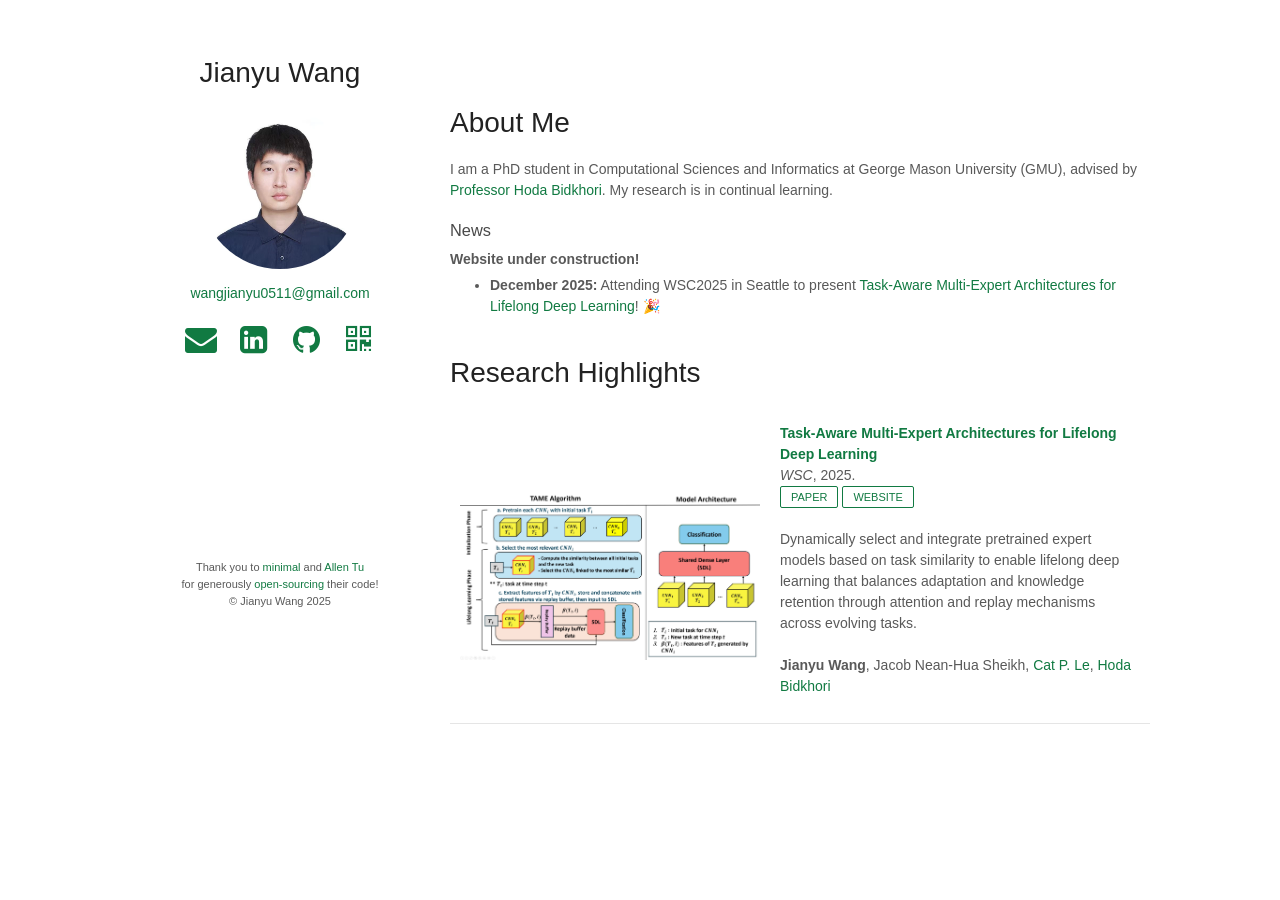
<file: index.html>
<!doctype html>
<html>

<head>
    <!-- Meta -->
    <meta charset="utf-8">
    <meta http-equiv="X-UA-Compatible" content="chrome=1">
    <meta name="viewport" content="width=device-width">
    <meta name="description"
        content="Jianyu Wang is a PhD student in Computational Sciences and Informatics at George Mason University. His research focuses on continual learning.">
    <meta name="keywords"
        content="Jianyu Wang, George Mason University, GMU, CSI, Computational Sciences and Informatics, PhD student, Hoda Bidkhori, continual learning, lifelong learning, continual deep learning, continual machine learning, continual neural networks, continual learning research, research, academic, computer science, artificial intelligence, machine learning, deep learning, neural networks, AI research, PhD research">
    <!-- Title -->
    <title>Jianyu Wang | CSI PhD @ GMU</title>

    <!-- Favicon -->
    <link rel="icon" type="image/x-icon" href="./static/images/gm.png">

    <!-- Stylesheets -->
    <link rel="stylesheet" href="stylesheets/styles.css">
    <link rel="stylesheet" href="stylesheets/extra_min_styles.css">
    <link rel="stylesheet" href="stylesheets/zoom_containers.css">
    <link rel="stylesheet" href="stylesheets/css/academicons.min.css">
    <link rel="stylesheet" href="stylesheets/css/font-awesome.css">

    <!-- Google Analytics -->
    <script async src="https://www.googletagmanager.com/gtag/js?id=G-5MJTNBEPMB"></script>
    <script>
        window.dataLayer = window.dataLayer || [];
        function gtag() { dataLayer.push(arguments); }
        gtag('js', new Date());
        gtag('config', 'G-5MJTNBEPMB');
    </script>
</head>

<body data-new-gr-c-s-check-loaded="8.876.0" data-gr-ext-installed="">
    <div class="wrapper">
        <!-- HEADER -->
        <header>
            <h1 align="center">Jianyu Wang</h1>
            <div style="margin-bottom: 10px" align="center">
                <a href="./static/images/Headshot.png">
                    <picture>
                        <source srcset="./static/images/Headshot.webp" type="image/webp">
                        <img src="./static/images/Headshot.webp" alt="Portrait" class="portrait">
                    </picture>
                </a>
                <center>
                    <p>
                        <a href="mailto:wangjianyu0511@gmail.com">wangjianyu0511@gmail.com</a>
                    </p>
                </center>

                <div class="icon-grid">
                    <!-- <a href="./files/AllenTu_CV.pdf"><i class="ai ai-cv"></i></a>
                    <a href="https://scholar.google.com/citations?user=sqPGyG4AAAAJ&hl"><i
                            class="ai ai-google-scholar"></i></a> -->
                    <a href="mailto:wangjianyu0511@gmail.com"><i class="fa fa-envelope"></i></a>
                    <a href="https://www.linkedin.com/in/jianyu-wang-91a863255/"><i
                            class="fa fa-linkedin-square"></i></a>
                    <a href="https://github.com/JianyuWang0511"><i class="fa fa-github"></i></a>
                    <!-- <a href="https://www.youtube.com/@tuallen"><i class="fa fa-youtube"></i></a>
                    <a href="https://twitter.com/tuallen_"><i class="fa fa-twitter"></i></a>
                    <a href="static/images/WeChat.png"><i class="fa fa-wechat"></i></a> -->
                    <a href="static/images/QRCode_website.png"><i class="fa fa-qrcode"></i></a>
                </div>
                <br>
            </div>

            <ul class="navbar">
            </ul>
        </header>

        <section>
            <h1>About Me</h1>
            <p>
                I am a PhD student in Computational Sciences and Informatics at George Mason University (GMU), advised
                by <a href="https://science.gmu.edu/directory/hoda-bidkhori">Professor Hoda Bidkhori</a>. My research is
                in continual learning.
            </p>

            <h3>News</h3>
            <p style="margin-top: -10px; margin-bottom: 5px; font-weight: bold;">Website under construction!</p>
            <ul>
                <li><b>December 2025:</b> Attending WSC2025 in Seattle to present <a
                        href="https://jianyuwang0511.github.io/tameldl">Task-Aware Multi-Expert
                        Architectures for Lifelong Deep Learning</a>! 🎉</li>
            </ul>
            <br>


            <h1> Research Highlights </h1>
            <table style="margin-top:-12px;">
                <tbody>
                    <!-- Publications -->
                    <tr style="border-bottom:1px solid #e5e5e5;">
                        <!-- Teaser -->
                        <td style="text-align: center;">
                            <div class="image-container">
                                <a href="https://jianyuwang0511.github.io/tameldl">
                                    <picture>
                                        <source srcset="./project_static/images/teaser.webp" type="image/webp">
                                        <img class="image-thumbnail" src="./project_static/images/teaser.png"
                                            alt="Teaser" loading="lazy" style="width:100%;height:auto;">
                                    </picture>
                                </a>
                            </div>
                        </td>
                        <!-- TITLE AND INFO -->
                        <td>
                            <br>
                            <div id="indexWorkText">
                                <!-- Title + Link -->
                                <b><a href="https://jianyuwang0511.github.io/tameldl">Task-Aware Multi-Expert
                                        Architectures for Lifelong Deep Learning</a></b>
                                <br>
                                <i>WSC</i>, 2025. <br>
                            </div>
                            <div class="indexWorkText">
                                <a href="https://3449182.fs1.hubspotusercontent-na1.net/hubfs/3449182/2025%20WSC%20Stamped%20Papers/25WSC_Paper_212.pdf"
                                    class="button" target="_blank">PAPER</a>
                                <a href="https://jianyuwang0511.github.io/tameldl" class="button"
                                    target="_blank">WEBSITE</a>
                            </div>
                            <br>

                            <!-- Description -->
                            <div id="indexWorkText">
                                Dynamically select and integrate pretrained expert models based on task similarity to
                                enable lifelong deep learning that balances adaptation and knowledge retention through
                                attention and replay mechanisms across evolving tasks.
                            </div>
                            <br>

                            <!-- Collaborators -->
                            <div id="indexWorkText">
                                <strong>Jianyu Wang</strong>,
                                Jacob Nean-Hua Sheikh,
                                <a href="https://www.catphuocle.com/">Cat P. Le</a>,
                                <a href="https://science.gmu.edu/directory/hoda-bidkhori">Hoda Bidkhori</a>
                            </div>
                            <br>
                        </td>
                    </tr>
                </tbody>
            </table>
        </section>

        <footer>
            <p style="line-height: 1.2;" align="center"><small>
                    Thank you to <a href="https://github.com/orderedlist/minimal">minimal</a> and <a
                        href="https://tuallen.github.io/">Allen Tu</a><br>for generously <a
                        href="https://github.com/tuallen/tuallen.github.io">open-sourcing</a> their code!
                    <br>
                    &copy; Jianyu Wang 2025
                </small></p>
        </footer>
    </div>
</body>

</html>
</file>
<file: stylesheets/styles.css>
body {
  background-color: #fff;
  padding:50px;
  font: 14px/1.5 -apple-system, BlinkMacSystemFont, "Segoe UI", Roboto, Oxygen, Ubuntu, Cantarell, "Fira Sans", "Droid Sans", "Helvetica Neue", Arial, sans-serif, "Apple Color Emoji", "Segoe UI Emoji", "Segoe UI Symbol";
  color:#595959;
  font-weight:400;
}

h1, h2, h3, h4, h5, h6 {
  color:#222;
  margin:0 0 20px;
}

p, ul, ol, table, pre, dl {
  margin:0 0 20px;
}

h1, h2, h3 {
  line-height:1.1;
}

h1 {
  font-size:28px;
  font-weight: 500;
}

h2 {
  color:#393939;
  font-weight: 500;
}

h2 title {
  color:#117A42;
  font-weight: 500;
}
h3, h4, h5, h6 {
  color:#494949;
  font-weight: 500;
}

a {
  color:#117A42;
  text-decoration:none;
}


a:hover {
  color:#050505;
}

a small {
  font-size:11px;
  color:#777;
  margin-top:-0.3em;
  display:block;
}

a:hover small {
  color:#777;
}

.wrapper {
  width:1020px;
  margin: auto;
}

blockquote {
  border-left:1px solid #e5e5e5;
  margin:0;
  padding:0 0 0 20px;
  font-style:italic;
}

code, pre {
  font-family:Monaco, Bitstream Vera Sans Mono, Lucida Console, Terminal, Consolas, Liberation Mono, DejaVu Sans Mono, Courier New, monospace;
  color:#333;
}

pre {
  padding:8px 15px;
  background: #f8f8f8;
  border-radius:5px;
  border:1px solid #e5e5e5;
  overflow-x: auto;
}

table {
  width:100%;
  border-collapse:collapse;
}

th, td {
  text-align:left;
  padding:5px 10px;
  /*border:1px solid #e5e5e5;*/
}

dt {
  color:#444;
  font-weight:500;
}

th {
  color:#444;
}

img {
  max-width:100%;
}

header {
  /*margin-top:100px;*/
  /*background-color: #996633;*/
  width:300px;
  float:left;
  position:fixed;
  -webkit-font-smoothing:subpixel-antialiased;
}

section {
  width:700px;
  float:right;
  padding-bottom:50px;
  padding-left:150px;
  padding-top:50px;
}

small {
  font-size:11px;
}

hr {
  border:0;
  background:#e5e5e5;
  height:1px;
  margin:0 0 20px;
}

footer {
  width:300px;
  float:left;
  position: fixed;
  margin-top:500px;
  -webkit-font-smoothing:subpixel-antialiased;
}

.button {
  display:inline-block;
  font-weight:300;
  color:#117A42;
  padding:0 10px;
  border-radius:2px;
  height:20;
  line-height:20px;
  border:1px solid #117A42;
  font-size:11px;
}

.button:hover {
  color:#050505;
}


@media print, screen and (max-width: 960px) {

  div.wrapper {
    width:auto;
    margin:0;
  }

  header, section, footer {
    float:none;
    position:static;
    width:auto;
  }

  header {
    padding-right:320px;
  }

  section {
    border:1px solid #e5e5e5;
    border-width:1px 0;
    padding:20px 0;
    margin:0 0 20px;
  }

  header a small {
    display:inline;
  }

  header ul {
    position:absolute;
    right:50px;
    top:52px;
  }
}

@media print, screen and (max-width: 720px) {
  body {
    word-wrap:break-word;
  }

  header {
    padding:0;
  }

  header ul, header p.view {
    position:static;
  }

  pre, code {
    word-wrap:normal;
  }
}

@media print, screen and (max-width: 480px) {
  body {
    padding:15px;
  }

  header ul {
    width:99%;
  }

  header li, header ul li + li + li {
    width:33%;
  }
}

@media print {
  body {
    padding:0.4in;
    font-size:12pt;
    color:#444;
  }
}

.icon-grid {
  display: grid;
  grid-template-columns: repeat(4, 1fr);
  justify-items: center;
  gap: 10px 0px;
  max-width: 70%;
  margin: 0 auto;
}

.icon-grid a {
  color: #117A42;
  text-decoration: none;
  transition: transform 0.2s ease;
}

.icon-grid i {
  font-size: 32px;
  line-height: 1;
  vertical-align: middle;
}

.icon-grid a:hover i {
  transform: scale(1.15);
}
</file>
<file: stylesheets/extra_min_styles.css>
/* --------------- */
/* --- Portrait --- */
/* --------------- */

.portrait {
  width:160px;
  margin-bottom: 8px;
  /*border-radius: 10px;*/
  border-radius: 50%;
}

/* --------------- */
/* --- NAV BAR --- */
/* --------------- */

html {
  scroll-behavior: smooth;
}

body
{
  background-color: #fff;
  padding:50px;
  font: 14px/1.5 -apple-system, BlinkMacSystemFont, "Segoe UI", Roboto, Oxygen, Ubuntu, Cantarell, "Fira Sans", "Droid Sans", "Helvetica Neue", Arial, sans-serif, "Apple Color Emoji", "Segoe UI Emoji", "Segoe UI Symbol";
  color:#595959;
  font-weight:400;
}

/* Change some things if user is on a phone */

.navbar.navbar
{
  width:260px;
  margin-top:-16px;
  font-size: 18px;
  text-align: center;
  list-style-type: none;
  white-space: nowrap;
}

.navbar_li.navbar_li
{
  /*display: inline;*/
  margin-bottom: 7px; /* Adds space between each nav item */
  /*font-weight: lighter;*/
  margin-right:36px;
}

.navbar_li a:hover,
.navbar_li a:focus
{
  border-bottom-style: solid;
  border-top-style: solid;
  border-width: 1px;
  color: #f88c99;
}

#selected
{
  text-decoration: underline;
}

.workPicture
{
  width: 240px;
  margin-right:24px;
}

/* -------------- 
/* --- PAPERS --- */
/* -------------- */


/* PAPERS PAGE */
.paper_line
{
  margin-left: 20px;
  margin-right: 20px;
  padding-right: 20px;
  text-align: left;
}

.paper_title
{
  margin-left: 60px;
  margin-right: 20px;
  padding-right: 20px;
  text-align: left;
  font-weight: 800;
}


#bibtexFont
{
  font-size: 10px;
  color:#9AC39D !important;
}

#appendixFont
{
  color:#E8AB6B !important; 
}


/* ---------------- */
/* --- PICTURES --- */
/* ---------------- */
.colPortrait
{
  margin-bottom: 8px;
  border-radius: 10px;
}

#collaboratorWrapper
{
  text-align: center;
  margin-left: -30%;
}

/* ------------ */
/* --- BLOG --- */
/* ------------ */


h4
{
  font-size:18px;
}

h5
{
  font-size:13px;
}


#blognav
{
  float:right;
  padding:14px;
  border-radius: 10px;
  border-color: #cdcccc;
  border:dotted;
  border-width: 1px;
  margin-left:38px;
  margin-top:10px;
  margin-right:36px;
  margin-bottom:40px;
  width:195px;
}

#allPostList
{
  /*margin-left:20px;*/
  line-height: 24px;
  /*text-align: justify;*/
}

#blognavHeader
{
  margin-top: -2px;
  font-style: italic;
  font-weight: lighter;
  text-align: center;
}

.blognav_element
{
  margin-left:16px;
  font-size: 16px;
}

.blognav_element a:hover,
.blognav_element a:focus
{
  border-bottom-style: solid;
  border-top-style: solid;
  border-width: 1px;
  color: #f88c99;
}

#blog_selected
{
  text-decoration: underline;
}


/* TUTORIAL */

skinnycode
{
  font-family: monospace;
  background:#F8F8FF;
  border:black dashed 1px;
  padding:6px;
  margin-right: auto;
  margin-left: 20px;
  margin-bottom: 10px;
  display:inline-block;
  max-width:75%;
}

code
{
  font-family: monospace;
  background:#F8F8FF;
  border:black dashed 1px;
  padding:6px;
  margin-right: auto;
  margin-left: 20px;
  margin-bottom: 10px;
  display:block;
  max-width:75%;
}

mathcode
{
  font-family: monospace;
  background:#F8F8FF;
  border:black dashed 1px;
  padding:6px;
  margin-left: 80px;
  display:inline-block;
  max-width:60%;
}

#tutorialP
{
  max-width:80%;
}

#definition
{
  margin-left: 40px;
  margin-bottom: 10px;
  margin-right: 160px;
  text-align: left;
  font-family: serif;
  padding: 15px;
  max-width: 95%;
  min-width: 200px;
  border-style: solid;
  border-width: 1px;
}

#definition_no_b
{
  margin-left: 40px;
  margin-right: 160px;
  text-align: left;
  font-family: serif;
  /*padding: 15px;*/
  max-width: 95%;
  min-width: 200px;
}

#narrow_definition
{
  margin-left: 40px;
  margin-bottom: 20px;
  margin-right: 280px;
  text-align: left;
  font-family: serif;
  padding: 15px;
  max-width: 95%;
  min-width: 200px;
  border-style: solid;
  border-width: 1px;
}


/* -------------- */
/* --- MOBILE --- */
/* -------------- */

@media only screen  and (max-device-width: 600px)
{
 .navbar_li.navbar_li {
    margin-left:48px !important;
    /*margin-right:20px !important;*/
    text-align: left;
 }
 .workPicture {
  width: 0px !important;
  margin-right:0px;
 }
}
</file>
<file: stylesheets/zoom_containers.css>
.video-container {
    position: relative;
    width: 300px;
    height: 200px;
    overflow: visible;
    /* Allow video to expand beyond the container */
    display: inline-block;
}

.video-thumbnail {
    width: 100%;
    height: 100%;
    object-fit: contain;
    /* Ensure the entire video is visible */
    transition: transform 0.4s ease;
    /* Smooth zoom transition */
    position: absolute;
    top: 0;
    left: 0;
}

/* Zoom the video larger while keeping it visible */
.video-container:hover .video-thumbnail {
    transform: scale(3);
    /* Adjust this to make the video larger on hover */
    z-index: 1000;
    /* Ensure it appears above other content */
}

.image-container {
    position: relative;
    width: 300px;
    height: 130px;
    overflow: visible; /* Allow image to expand beyond the container */
    display: inline-block;
}

.image-thumbnail {
    width: 100%;
    height: 100%;
    object-fit: contain;
    transition: transform 0.4s ease; /* Smooth zoom transition */
    position: absolute;
    top: 0;
    left: 0;
}

/* Zoom the image larger while keeping it visible */
.image-container:hover .image-thumbnail {
    transform: scale(4); /* Adjust this to make the image larger on hover */
    z-index: 1000; /* Ensure it appears above other content */
}
</file>
<file: stylesheets/css/academicons.min.css>
@font-face{font-family:'Academicons';font-style:normal;font-weight:400;font-display:block;src:url(../fonts/academicons.eot);src:url(../fonts/academicons.eot) format('embedded-opentype'),url(../fonts/academicons.ttf) format('truetype'),url(../fonts/academicons.woff) format('woff'),url(../fonts/academicons.svg) format('svg')}.ai{font-family:'Academicons';font-weight:400;-moz-osx-font-smoothing:grayscale;-webkit-font-smoothing:antialiased;display:inline-block;font-style:normal;font-variant:normal;text-rendering:auto;line-height:1}.ai-academia:before{content:"\e9af"}.ai-academia-square:before{content:"\e93d"}.ai-acclaim:before{content:"\e92e"}.ai-acclaim-square:before{content:"\e93a"}.ai-acm:before{content:"\e93c"}.ai-acm-square:before{content:"\e95d"}.ai-acmdl:before{content:"\e96a"}.ai-acmdl-square:before{content:"\e9d3"}.ai-ads:before{content:"\e9cb"}.ai-ads-square:before{content:"\e94a"}.ai-africarxiv:before{content:"\e91b"}.ai-africarxiv-square:before{content:"\e90b"}.ai-arxiv:before{content:"\e974"}.ai-arxiv-square:before{content:"\e9a6"}.ai-biorxiv:before{content:"\e9a2"}.ai-biorxiv-square:before{content:"\e98b"}.ai-ceur:before{content:"\e96d"}.ai-ceur-square:before{content:"\e92f"}.ai-ciencia-vitae:before{content:"\e912"}.ai-ciencia-vitae-square:before{content:"\e913"}.ai-closed-access:before{content:"\e942"}.ai-closed-access-square:before{content:"\e943"}.ai-conversation:before{content:"\e94c"}.ai-conversation-square:before{content:"\e915"}.ai-coursera:before{content:"\e95f"}.ai-coursera-square:before{content:"\e97f"}.ai-crossref:before{content:"\e918"}.ai-crossref-square:before{content:"\e919"}.ai-cv:before{content:"\e9a5"}.ai-cv-square:before{content:"\e90a"}.ai-datacite:before{content:"\e91c"}.ai-datacite-square:before{content:"\e91d"}.ai-dataverse:before{content:"\e9f7"}.ai-dataverse-square:before{content:"\e9e4"}.ai-dblp:before{content:"\e94f"}.ai-dblp-square:before{content:"\e93f"}.ai-depsy:before{content:"\e97a"}.ai-depsy-square:before{content:"\e94b"}.ai-doi:before{content:"\e97e"}.ai-doi-square:before{content:"\e98f"}.ai-dryad:before{content:"\e97c"}.ai-dryad-square:before{content:"\e98c"}.ai-elsevier:before{content:"\e961"}.ai-elsevier-square:before{content:"\e910"}.ai-figshare:before{content:"\e981"}.ai-figshare-square:before{content:"\e9e7"}.ai-google-scholar:before{content:"\e9d4"}.ai-google-scholar-square:before{content:"\e9f9"}.ai-hal:before{content:"\e92c"}.ai-hal-square:before{content:"\e92d"}.ai-hypothesis:before{content:"\e95a"}.ai-hypothesis-square:before{content:"\e95b"}.ai-ideas-repec:before{content:"\e9ed"}.ai-ideas-repec-square:before{content:"\e9f8"}.ai-ieee:before{content:"\e929"}.ai-ieee-square:before{content:"\e9b9"}.ai-impactstory:before{content:"\e9cf"}.ai-impactstory-square:before{content:"\e9aa"}.ai-inaturalist:before{content:"\e900"}.ai-inaturalist-square:before{content:"\e901"}.ai-inpn:before{content:"\e902"}.ai-inpn-square:before{content:"\e903"}.ai-inspire:before{content:"\e9e9"}.ai-inspire-square:before{content:"\e9fe"}.ai-isidore:before{content:"\e936"}.ai-isidore-square:before{content:"\e954"}.ai-jstor:before{content:"\e938"}.ai-jstor-square:before{content:"\e944"}.ai-lattes:before{content:"\e9b3"}.ai-lattes-square:before{content:"\e99c"}.ai-mathoverflow:before{content:"\e9f6"}.ai-mathoverflow-square:before{content:"\e97b"}.ai-mendeley:before{content:"\e9f0"}.ai-mendeley-square:before{content:"\e9f3"}.ai-moodle:before{content:"\e907"}.ai-moodle-square:before{content:"\e908"}.ai-nakala:before{content:"\e940"}.ai-nakala-square:before{content:"\e941"}.ai-obp:before{content:"\e92a"}.ai-obp-square:before{content:"\e92b"}.ai-open-access:before{content:"\e939"}.ai-open-access-square:before{content:"\e9f4"}.ai-open-data:before{content:"\e966"}.ai-open-data-square:before{content:"\e967"}.ai-open-materials:before{content:"\e968"}.ai-open-materials-square:before{content:"\e969"}.ai-openedition:before{content:"\e946"}.ai-openedition-square:before{content:"\e947"}.ai-orcid:before{content:"\e9d9"}.ai-orcid-square:before{content:"\e9c3"}.ai-osf:before{content:"\e9ef"}.ai-osf-square:before{content:"\e931"}.ai-overleaf:before{content:"\e914"}.ai-overleaf-square:before{content:"\e98d"}.ai-philpapers:before{content:"\e98a"}.ai-philpapers-square:before{content:"\e96f"}.ai-piazza:before{content:"\e99a"}.ai-piazza-square:before{content:"\e90c"}.ai-preregistered:before{content:"\e906"}.ai-preregistered-square:before{content:"\e96b"}.ai-protocols:before{content:"\e952"}.ai-protocols-square:before{content:"\e953"}.ai-psyarxiv:before{content:"\e90e"}.ai-psyarxiv-square:before{content:"\e90f"}.ai-publons:before{content:"\e937"}.ai-publons-square:before{content:"\e94e"}.ai-pubmed:before{content:"\e99f"}.ai-pubmed-square:before{content:"\e97d"}.ai-pubpeer:before{content:"\e922"}.ai-pubpeer-square:before{content:"\e923"}.ai-researcherid:before{content:"\e91a"}.ai-researcherid-square:before{content:"\e95c"}.ai-researchgate:before{content:"\e95e"}.ai-researchgate-square:before{content:"\e99e"}.ai-ror:before{content:"\e948"}.ai-ror-square:before{content:"\e949"}.ai-sci-hub:before{content:"\e959"}.ai-sci-hub-square:before{content:"\e905"}.ai-scirate:before{content:"\e98e"}.ai-scirate-square:before{content:"\e99d"}.ai-scopus:before{content:"\e91e"}.ai-scopus-square:before{content:"\e91f"}.ai-semantic-scholar:before{content:"\e96e"}.ai-semantic-scholar-square:before{content:"\e96c"}.ai-springer:before{content:"\e928"}.ai-springer-square:before{content:"\e99b"}.ai-ssrn:before{content:"\e916"}.ai-ssrn-square:before{content:"\e917"}.ai-stackoverflow:before{content:"\e920"}.ai-stackoverflow-square:before{content:"\e921"}.ai-zenodo:before{content:"\e911"}.ai-zotero:before{content:"\e962"}.ai-zotero-square:before{content:"\e932"}.ai-lg{font-size:1.33333em;line-height:.75em;vertical-align:-.0667em}.ai-xs{font-size:.75em}.ai-sm{font-size:.875em}.ai-1x{font-size:1em}.ai-2x{font-size:2em}.ai-3x{font-size:3em}.ai-4x{font-size:4em}.ai-5x{font-size:5em}.ai-6x{font-size:6em}.ai-7x{font-size:7em}.ai-8x{left font-size:8em}.ai-9x{font-size:9em}.ai-10x{font-size:10em}.ai-fw{text-align:center;width:1.25em}.ai-ul{list-style-type:none;margin-left:2.5em;padding-left:0}.ai-ul>li{position:relative}.ai-li{left:-2em;position:absolute;text-align:center;width:2em;line-height:inherit}.ai-border{border:solid .08em #eee;border-radius:.1em;padding:.2em .25em .15em}.ai-pull-left{float:left}.ai-pull-right{float:right}.ai.ai-pull-left{margin-right:.3em}.ai.ai-pull-right{margin-right:.3em}.ai-stack{display:inline-block;height:2em;line-height:2em;position:relative;vertical-align:middle;width:2.5em}.ai-stack-1x,.ai-stack-2x{left:0;position:absolute;text-align:center;width:100%}.ai-stack-1x{line-height:inherit}.ai-stack-2x{font-size:2em}.ai-inverse{color:#fff}
</file>
